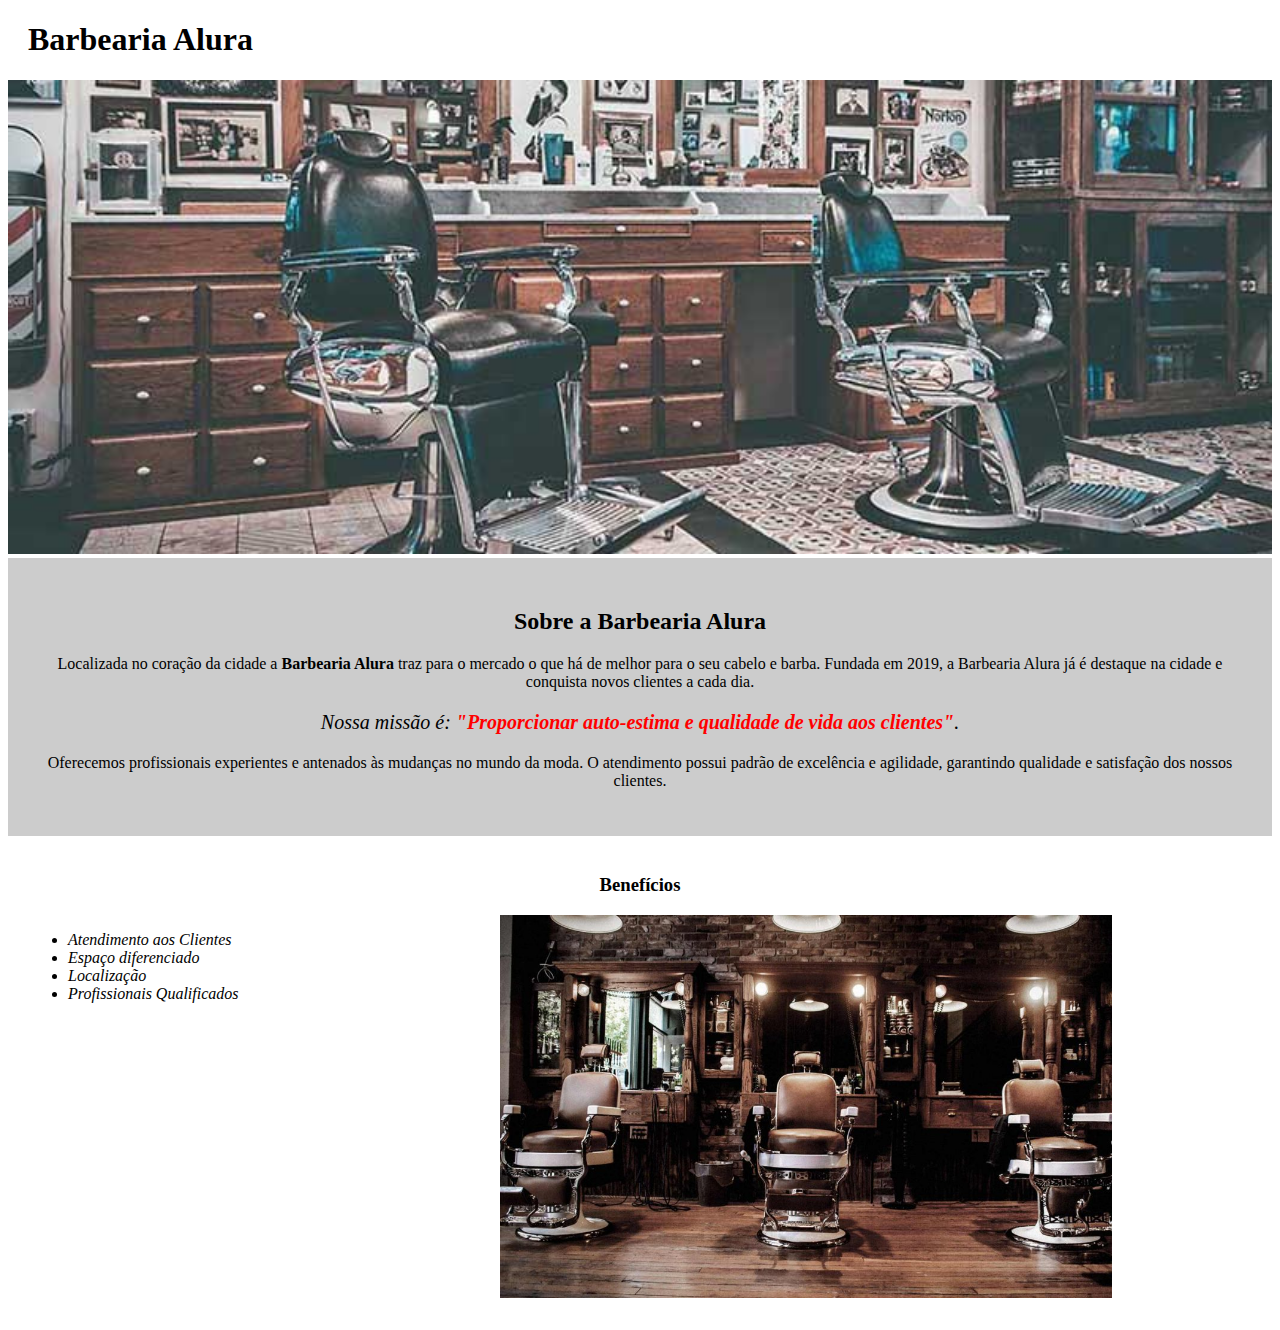
<file: index.html>
<!DOCTYPE html>
<html lang="pt-br">
	<head>
		<meta charset="UTF-8">
		<title>Barbearia Alura</title>
		<link rel="stylesheet" href="style-home.css">
	</head>

	<body>
		<header>
			<h1 class="titulo-principal">Barbearia Alura</h1>
		</header>
		<img id="banner" src="imagens/banner.jpg">
		<div class="principal">
			<h2 class="titulo-centralizado">Sobre a Barbearia Alura</h2>
	 
			<p>Localizada no coração da cidade a <strong>Barbearia Alura</strong> traz para o mercado o que há de melhor para o seu cabelo e barba. Fundada em 2019, a Barbearia Alura já é destaque na cidade e conquista novos clientes a cada dia.</p>

			<p id="missao"><em>Nossa missão é: <strong>"Proporcionar auto-estima e qualidade de vida aos clientes"</strong>.</em></p>

			<p>Oferecemos profissionais experientes e antenados às mudanças no mundo da moda. O atendimento possui padrão de excelência e agilidade, garantindo qualidade e satisfação dos nossos clientes.</p>
		</div>

		<div class="beneficios">
			<h3 class="titulo-centralizado">Benefícios</h3>

			<ul>
				<li class="itens">Atendimento aos Clientes</li>
				<li class="itens">Espaço diferenciado</li>
				<li class="itens">Localização</li>
				<li class="itens">Profissionais Qualificados</li>
			</ul>

			<img src="imagens/imagem.jpg" class="imagembeneficios">
		</div>
	</body>
</html>
</file>
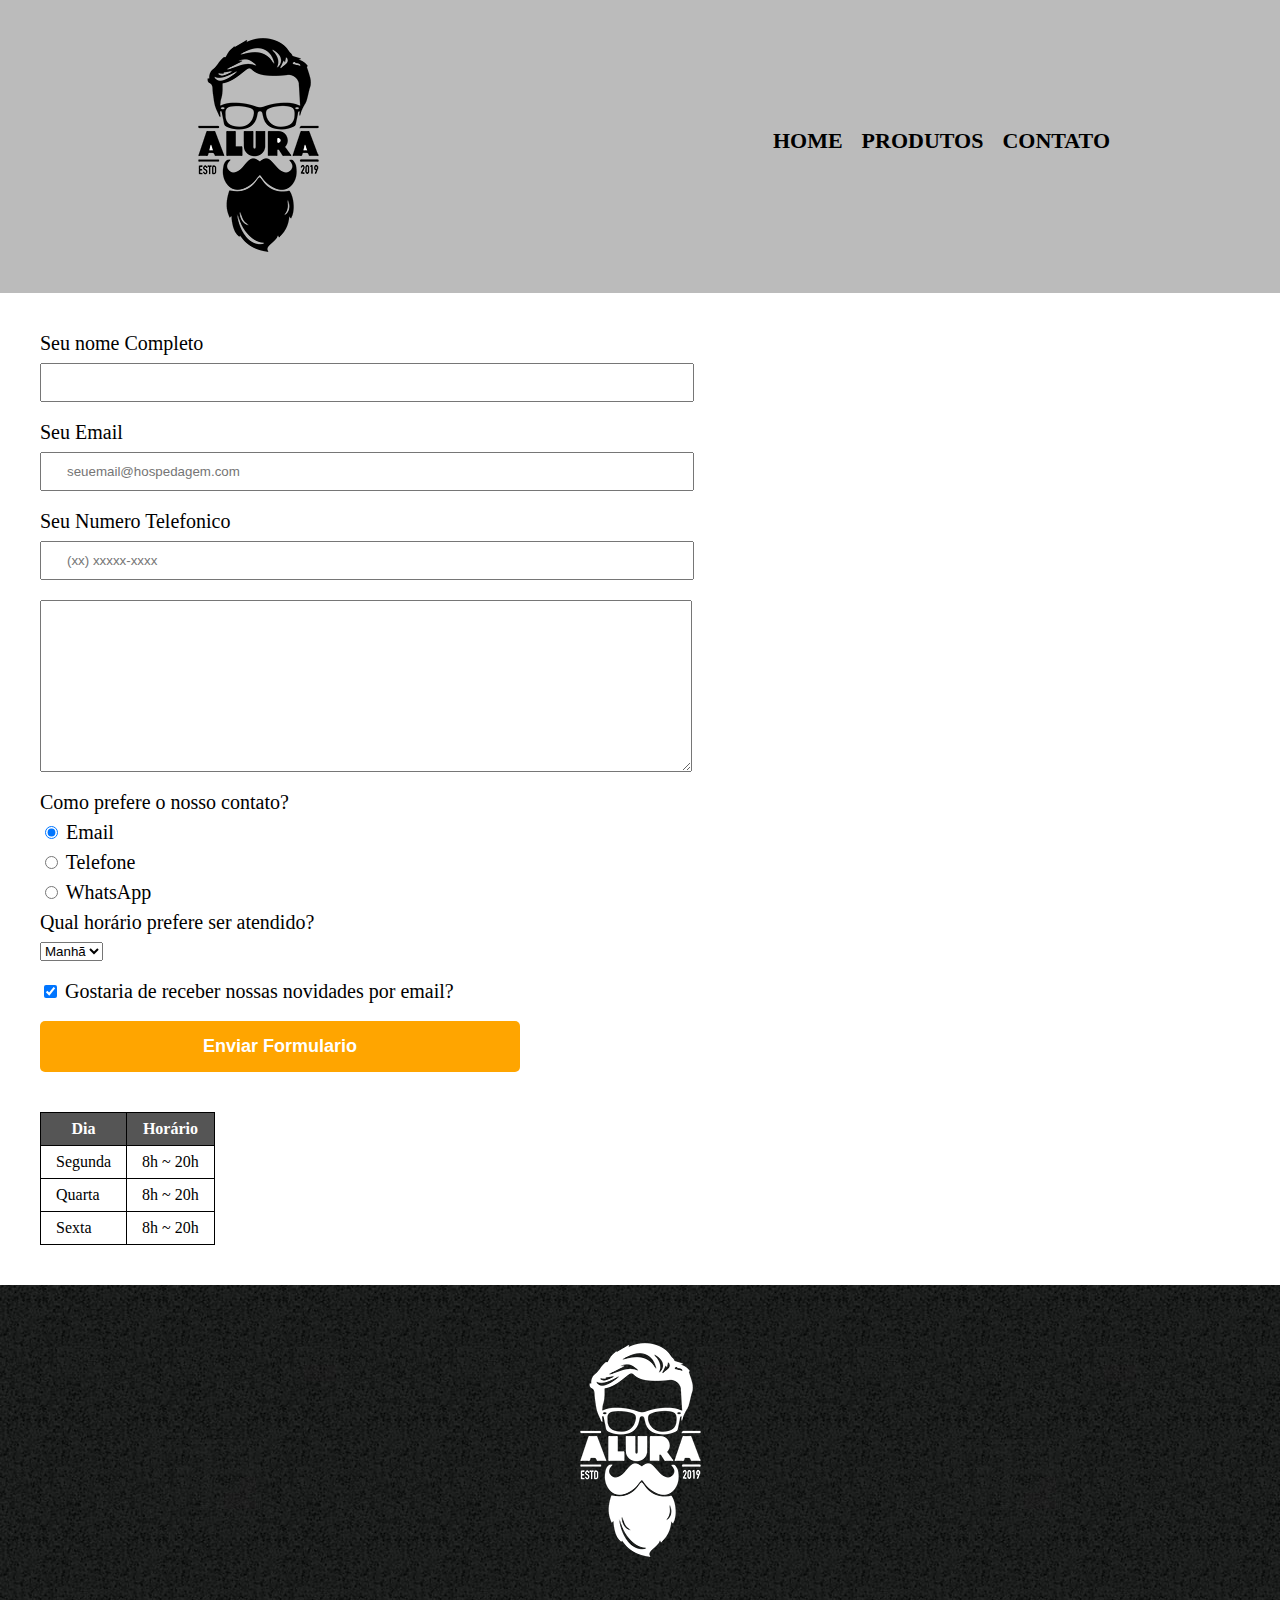
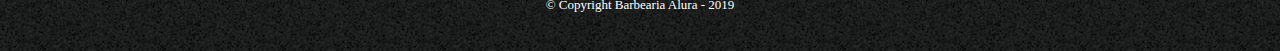
<file: contato.html>
<!DOCTYPE html>
<html>
	<head>
		<meta charset="UTF-8">
		<title>Contato - Barbearia Alura</title>

		<link rel="stylesheet" href="reset.css">
		<link rel="stylesheet" href="style.css">
	</head>
	<body>
		<header>
			<div class="caixa">
				<h1><img src="imagens/logo.png" alt="Logo Barbearia da Alura"></h1>

				<nav>
					<ul>
						<li><a href="index.html">Home</a></li>
						<li><a href="produtos.html">Produtos</a></li>
						<li><a href="contato.html">Contato</a></li>
					</ul>
				</nav>
			</div>
        </header>

        <main>
			<form>
				<label for="nomesobrenome">Seu nome Completo</label>
				<input class = input-padrao type="text" id="nomesobrenome">

				<label for="email">Seu Email</label>
				<input class = input-padrao type="email" id="email" required placeholder="seuemail@hospedagem.com">

				<label for="numeroTel">Seu Numero Telefonico</label>
				<input class = input-padrao type="tel" id="numeroTel" required placeholder="(xx) xxxxx-xxxx">

				<textarea cols="70" rows="10" id="mensagem" class="input-padrao"></textarea>

				<fieldset>
					<legend
					legend>Como prefere o nosso contato?</legend
					legend>
					<label for="radio-email">
						<input type="radio" name="contato" value="email" id="radio-email" checked>
						Email
					</label>
				
					<label for="radio-telefone">
						<input type="radio" name="contato" value="telefone" id="radio-telefone"> 
						Telefone
					</label>
				
					<label for="radio-whatsapp">
						<input type="radio" name="contato" value="whatsapp" id="radio-whatsapp">
						WhatsApp
					</label>
				</fieldset>

				<fieldset>
					<legend>Qual horário prefere ser atendido?</legend>
					<select>
						<option>Manhã</option>
						<option>Tarde</option>
						<option>Noite</option>
					</select>
				</fieldset>

				<label class="checkbox">
					<input type="checkbox" checked>
					Gostaria de receber nossas novidades por email?
				</label>

				<input type="submit" value="Enviar Formulario" class="enviar">
				
			</form>

			<table>
				<thead>
					<tr>
						<th>Dia</th>
						<th>Horário</th>
					</tr>
				</thead>
				<tbody>
					<tr>
						<td>Segunda</td>
						<td>8h ~ 20h</td>
					</tr>
					<tr>
						<td>Quarta</td>
						<td>8h ~ 20h</td>
					</tr>
					<tr>
						<td>Sexta</td>
						<td>8h ~ 20h</td>
					</tr>
				</tbody>
			</table>
			
        </main>
        
        
        <footer>
			<img src="imagens/logo-branco.png" alt="Logo Barbearia da Alura">
			<p class="copyright">&copy; Copyright Barbearia Alura - 2019</p>
		</footer>
	</body>
</html>
</file>
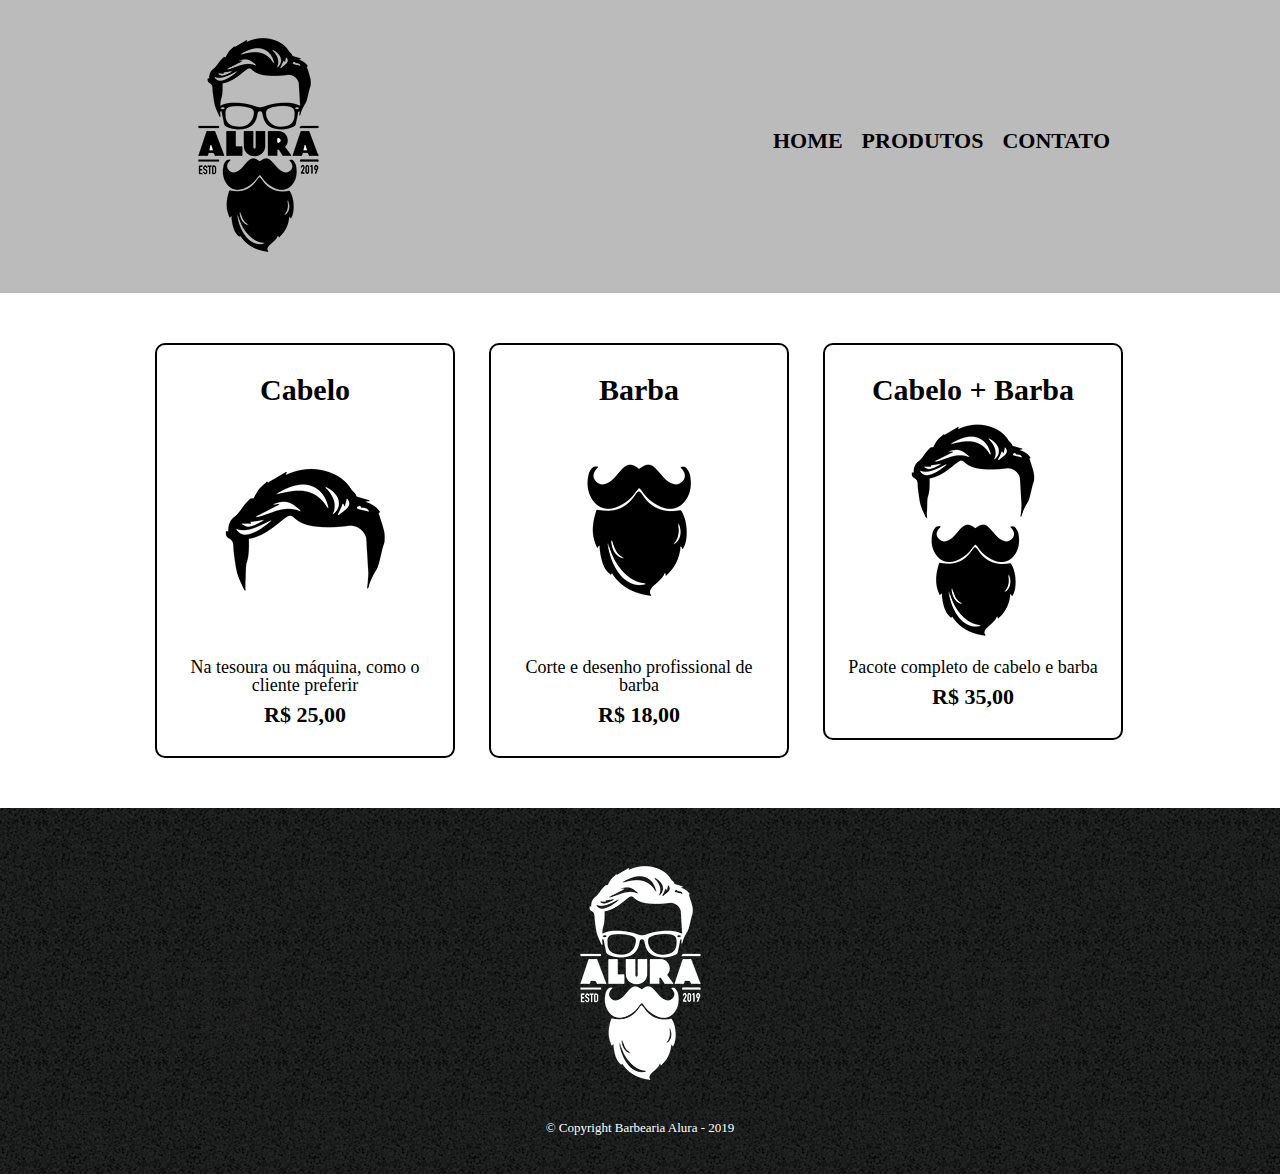
<file: produtos.html>
<!DOCTYPE html>
<html>
	<head>
		<meta charset="UTF-8">
		<title>Produtos - Barbearia Alura</title>

		<link rel="stylesheet" href="reset.css">
		<link rel="stylesheet" href="style.css">
	</head>
	<body>
		<header>
			<div class="caixa">
				<h1><img src="imagens/logo.png"></h1>

				<nav>
					<ul>
						<li><a href="index.html">Home</a></li>
						<li><a href="produtos.html">Produtos</a></li>
						<li><a href="contato.html">Contato</a></li>
					</ul>
				</nav>
			</div>
		</header>

		<main>
			<ul class="produtos">
				<li>
					<h2>Cabelo</h2>
					<img src="imagens/cabelo.jpg">
					<p class="produto-descricao">Na tesoura ou máquina, como o cliente preferir</p>
					<p class="produto-preco">R$ 25,00</p>
				</li>
				<li>
					<h2>Barba</h2>
					<img src="imagens/barba.jpg">
					<p class="produto-descricao">Corte e desenho profissional de barba</p>
					<p class="produto-preco">R$ 18,00</p>
				</li>
				<li>
					<h2>Cabelo + Barba</h2>
					<img src="imagens/cabelo+barba.jpg">
					<p class="produto-descricao">Pacote completo de cabelo e barba</p>
					<p class="produto-preco">R$ 35,00</p>
				</li>
			</ul>
		</main>

		<footer>
			<img src="imagens/logo-branco.png">
			<p class="copyright">&copy; Copyright Barbearia Alura - 2019</p>
		</footer>
	</body>
</html>
</file>
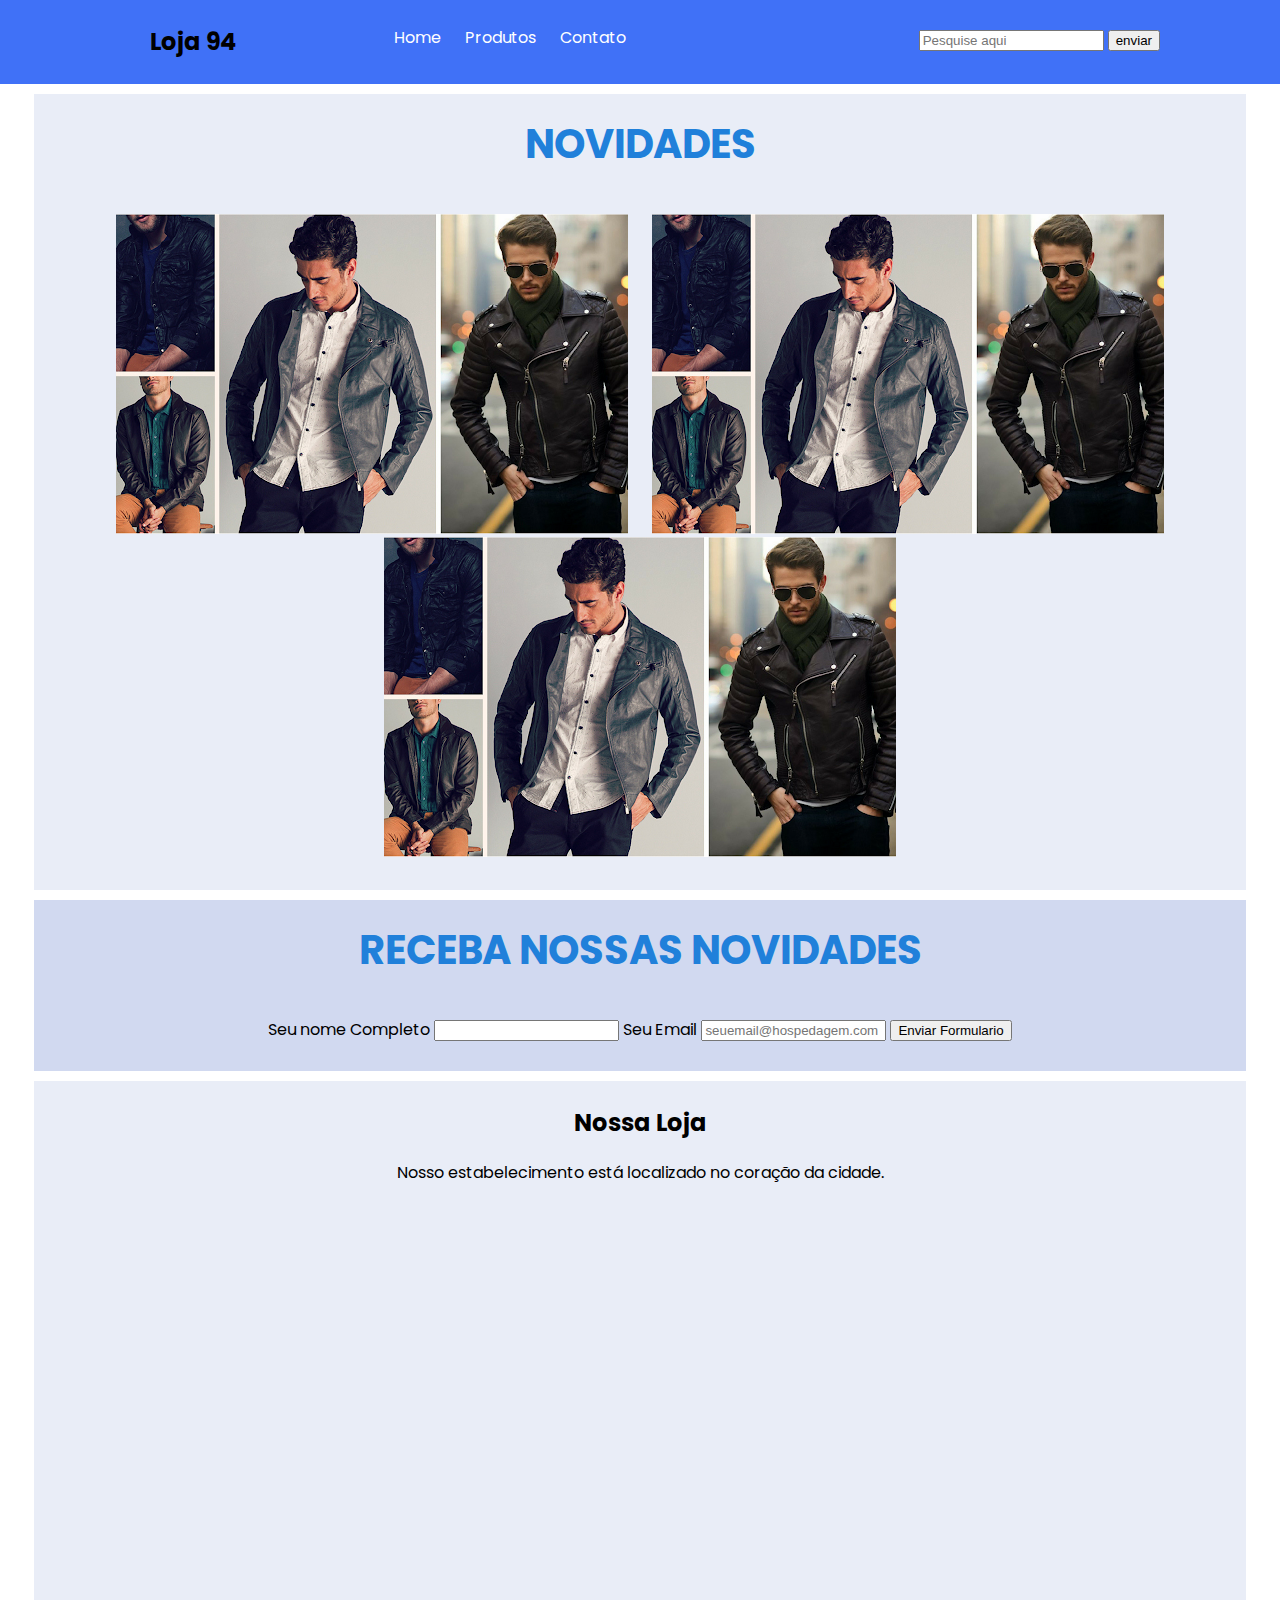
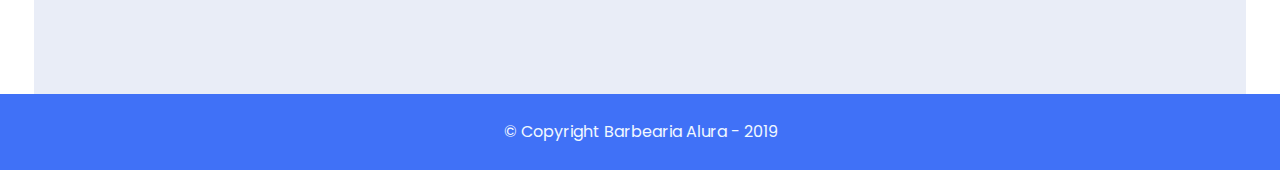
<file: pasta-para-teste/inicio.html>
<!DOCTYPE html>
<html>
    <head>
        <meta charset="UTF-8">

        <title>Home - Loja 94</title>

        <link rel="stylesheet" href="reset.css">
        <link rel="stylesheet" href="style-site.css">
        <link href="https://fonts.googleapis.com/css?family=Poppins&display=swap" rel="stylesheet">

    </head>
    <body>
            <header>
                <div class="caixa">
                    <h1>Loja 94</h1>
                    <form>
                        <div class="busca">
                            <input type="search" id="botao-envio" placeholder="Pesquise aqui"> 
                            <input type="submit" value="enviar" id="caixa-pesquisa">
                        </div>
                    </form>
                </div>

                <div class="menu">

                    <nav>
                        <ul>
                            <li><a href="">Home</a></li>
                            <li><a href="">Produtos</a></li>
                            <li><a href="">Contato</a></li>
                        </ul>
                    </nav>

                </div>

            </header>

            <main>
                <section class="primeira-sec">
                    <h2>Novidades</h2>
                    <ul>
                        <li>
                            <img id="foto-princ" src="foto1.png">
                        </li>
                        <li>
                            <img id="foto-princ" src="foto1.png">
                        </li>
                        <li>
                            <img id="foto-princ" src="foto1.png">
                        </li>
                    </ul>
                    
                </section>

                <section class="segunda-sec">
                    <h2>Receba nossas Novidades</h2>
                    <form>
                        <label for="nomesobrenome">Seu nome Completo</label>
				        <input class = input-padrao type="text" id="nomesobrenome">

				        <label for="email">Seu Email</label>
                        <input class = input-padrao type="email" id="email" required placeholder="seuemail@hospedagem.com">

                        <input type="submit" value="Enviar Formulario" class="enviar">
                    </form>
                </section>

                <section class="terceira-sec">
                    <h3>Nossa Loja</h3>
                    <p>Nosso estabelecimento está localizado no coração da cidade.</p>

                    <iframe src="https://www.google.com/maps/embed?pb=!1m18!1m12!1m3!1d3656.448598130907!2d-46.634653385542414!3d-23.588239368469353!2m3!1f0!2f0!3f0!3m2!1i1024!2i768!4f13.1!3m3!1m2!1s0x94ce5a2b2ed7f3a1%3A0xab35da2f5ca62674!2sCaelum%20-%20Escola%20de%20Tecnologia!5e0!3m2!1spt-BR!2sbr!4v1580916426151!5m2!1spt-BR!2sbr" width="1300" height="450" frameborder="0" style="border:0;" allowfullscreen=""></iframe>
                </section>
            </main>

            <footer>
			    <p class="copyright">&copy; Copyright Barbearia Alura - 2019</p>
            </footer>
    </body>
</html>
</file>
<file: style-home.css>
#banner {
	width:100%;
}

.principal{
	background: #CCCCCC;
	padding: 30px;
}

.titulo-principal {
	padding-left: 20px;
}

.titulo-centralizado {
	text-align: center
}

p {
	text-align: center;
}

#missao {
	font-size: 20px
}

em strong {
	color: #FF0000;
}

.itens {
	font-style: italic
}

.beneficios {
	background: #FFFFFF;
	padding: 20px;
}

ul {
	display: inline-block;
	vertical-align: top;
	width: 20%;
	margin-right: 15%;
}

.imagembeneficios {
	width: 50%;
}
</file>
<file: style.css>
header {
	background: #BBBBBB;
	padding: 20px 0;
}

.caixa {
	position: relative;
	width: 940px;
	margin: 0 auto;
}

nav {
	position: absolute;
	top: 110px;
	right: 0;
}

nav li {
	display: inline;
	margin: 0 0 0 15px;
}

nav a {
	text-transform: uppercase;
	color: #000000;
	font-weight: bold;
	font-size: 22px;
	text-decoration: none;
}

nav a:hover {
	color: #C78C19;
	text-decoration: underline;
}

.produtos {
	width: 1000px;
	margin: 0 auto;
	padding: 50px 0;
}

.produtos li {
	display: inline-block;
	text-align: center;
	width: 30%;
	vertical-align: top;
	margin: 0 1.5%;
	padding: 30px 20px;
	box-sizing: border-box;
	border: 2px solid #000000;
	border-radius: 10px;
}

.produtos li:hover {
	border-color: #C78C19;
}

.produtos li:active {
	border-color: #088C19;	
}

.produtos li:hover h2 {
	font-size: 34px;
}

.produtos h2 {
	font-size: 30px;
	font-weight: bold;
}

.produto-descricao {
	font-size: 18px;
}

.produto-preco {
	font-size: 22px;
	font-weight: bold;
	margin-top: 10px;
}

footer {
	text-align: center;
	background: url("imagens/bg.jpg");
	padding: 40px 0;
}

.copyright {
	color: #FFFFFF;
	font-size: 13px;
	margin: 20px 0 0;
}

main {
	width: 1200px;
	margin: 0 auto;
}

form {
    margin: 40px 0;
}

form label, form legend {
    display:block;
    font-size: 20px;
    margin: 0 0 10px;
}

.input-padrao{
    display: block;
    margin: 0 0 20px;
    padding: 10px 25px;
    width: 50%;
}

.checkbox {
    margin: 20px 0;
}

.enviar{
	width:40%;
    padding: 15px 0;
    background: orange;
    color: white;
    font-weight: bold;
    font-size: 18px;
    border: none;
    border-radius: 5px;
    transition: 1s all;
    cursor: pointer;
}

.enviar:hover {
    background: darkorange;
    transform: scale(1.2);
}

table {
    margin: 20px 0 40px;
}

thead {
    background: #555555;
    color: white;
    font-weight: bold;
}

td, th {
    border: 1px solid #000000;
    padding: 8px 15px;
}
</file>
<file: pasta-para-teste/style-site.css>
body{
    font-family: 'Poppins', sans-serif;
}

header{
    background-color: rgb(64, 113, 247);
}

.caixa{
    position: relative;
    width: 980px;
    margin: 0px auto;
    padding: 30px;
}

.caixa h1{
    font-size: 24px;
    font-weight: bold;
}

.busca{
    position: absolute;
	top: 30px;
	right: 0;
}

.menu{
    position: absolute;
    top: 30px;
    left: 30%;
}

.menu li{
    display: inline;
    padding: 0px 10px;
}

.menu a{
    color: rgb(255, 255, 255);
    text-decoration: none;
}

.menu a:hover{
    color: rgb(169, 202, 240);
}

/* Aqui é o CSS da primeira sessão */

.primeira-sec, .terceira-sec{
    width: 90%;
    margin: 0px auto;
    margin-top: 10px;
    padding: 30px;
    text-align: center;
    background-color: rgb(233, 237, 247);
}

.segunda-sec{
    width: 90%;
    margin: 0px auto;
    margin-top: 10px;
    padding: 30px;
    text-align: center;
    background-color: rgb(209, 217, 240);
}

.primeira-sec li {
    display: inline;
    padding: 0px 10px;
}


.primeira-sec h2, .segunda-sec h2{
    color: rgb(32, 128, 218);
    padding-bottom: 50px;
    text-transform: uppercase;  
    font-size: 40px;
    font-weight: bold;
}

.terceira-sec p{
    margin: 30px auto;
}

.terceira-sec h3{
    font-size: 24px;
    font-weight: bold;
    padding: 30px auto;
}

footer{
    text-align: center;
    background-color: rgb(64, 113, 247);
}

footer p{
    color: aliceblue;
    padding: 30px;
}
</file>
